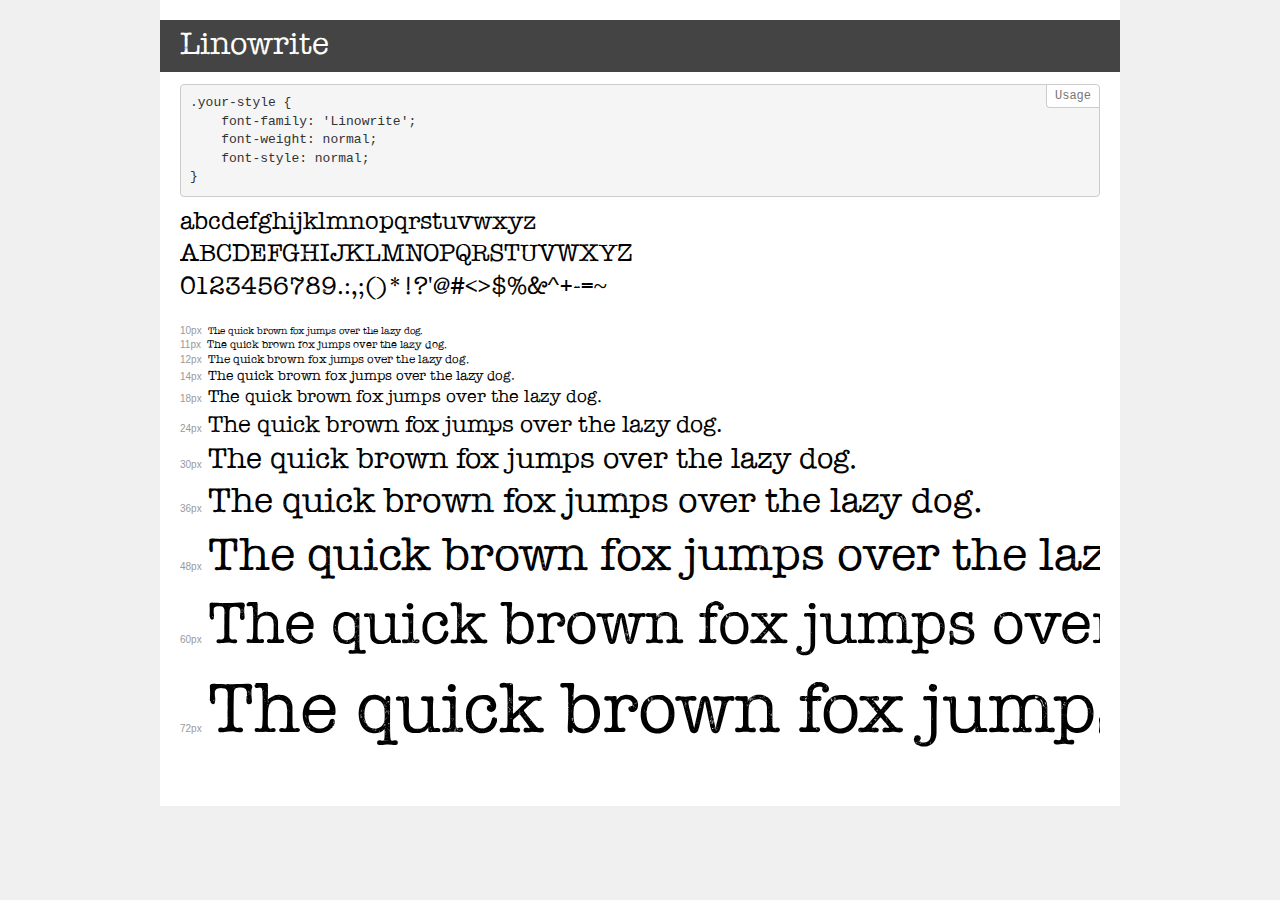
<file: assets/fonts/demo.html>
<!DOCTYPE html>
<html lang="en">
<head>
    <meta charset="utf-8">
    <meta http-equiv="X-UA-Compatible" content="IE=edge">
    <meta name="viewport" content="width=device-width, initial-scale=1">
    <meta name="robots" content="noindex, noarchive">
    <meta name="format-detection" content="telephone=no">
    <title>Transfonter demo</title>
    <link href="stylesheet.css" rel="stylesheet">
    <style>
        /*
        http://meyerweb.com/eric/tools/css/reset/
        v2.0 | 20110126
        License: none (public domain)
        */
        html, body, div, span, applet, object, iframe,
        h1, h2, h3, h4, h5, h6, p, blockquote, pre,
        a, abbr, acronym, address, big, cite, code,
        del, dfn, em, img, ins, kbd, q, s, samp,
        small, strike, strong, sub, sup, tt, var,
        b, u, i, center,
        dl, dt, dd, ol, ul, li,
        fieldset, form, label, legend,
        table, caption, tbody, tfoot, thead, tr, th, td,
        article, aside, canvas, details, embed,
        figure, figcaption, footer, header, hgroup,
        menu, nav, output, ruby, section, summary,
        time, mark, audio, video {
            margin: 0;
            padding: 0;
            border: 0;
            font-size: 100%;
            font: inherit;
            vertical-align: baseline;
        }
        /* HTML5 display-role reset for older browsers */
        article, aside, details, figcaption, figure,
        footer, header, hgroup, menu, nav, section {
            display: block;
        }
        body {
            line-height: 1;
        }
        ol, ul {
            list-style: none;
        }
        blockquote, q {
            quotes: none;
        }
        blockquote:before, blockquote:after,
        q:before, q:after {
            content: '';
            content: none;
        }
        table {
            border-collapse: collapse;
            border-spacing: 0;
        }
        /* demo styles */
        body {
            background: #f0f0f0;
            color: #000;
        }
        .page {
            background: #fff;
            width: 920px;
            margin: 0 auto;
            padding: 20px 20px 0 20px;
            overflow: hidden;
        }
        .font-container {
            overflow-x: auto;
            overflow-y: hidden;
            margin-bottom: 40px;
            line-height: 1.3;
            white-space: nowrap;
            padding-bottom: 5px;
        }
        h1 {
            position: relative;
            background: #444;
            font-size: 32px;
            color: #fff;
            padding: 10px 20px;
            margin: 0 -20px 12px -20px;
        }
        .letters {
            font-size: 25px;
            margin-bottom: 20px;
        }
        .s10:before {
            content: '10px';
        }
        .s11:before {
            content: '11px';
        }
        .s12:before {
            content: '12px';
        }
        .s14:before {
            content: '14px';
        }
        .s18:before {
            content: '18px';
        }
        .s24:before {
            content: '24px';
        }
        .s30:before {
            content: '30px';
        }
        .s36:before {
            content: '36px';
        }
        .s48:before {
            content: '48px';
        }
        .s60:before {
            content: '60px';
        }
        .s72:before {
            content: '72px';
        }
        .s10:before, .s11:before, .s12:before, .s14:before,
        .s18:before, .s24:before, .s30:before, .s36:before,
        .s48:before, .s60:before, .s72:before {
            font-family: Arial, sans-serif;
            font-size: 10px;
            font-weight: normal;
            font-style: normal;
            color: #999;
            padding-right: 6px;
        }
        pre {
            display: block;
            position: relative;
            padding: 9px;
            margin: 0 0 10px;
            font-family: Monaco, Menlo, Consolas, "Courier New", monospace;
            font-size: 13px;
            line-height: 1.428571429;
            color: #333;
            font-weight: normal;
            font-style: normal;
            background-color: #f5f5f5;
            border: 1px solid #ccc;
            overflow-x: auto;
            border-radius: 4px;
        }
        pre:after {
            display: block;
            position: absolute;
            right: 0;
            top: 0;
            content: 'Usage';
            line-height: 1;
            padding: 5px 8px;
            font-size: 12px;
            color: #767676;
            background-color: #fff;
            border: 1px solid #ccc;
            border-right: none;
            border-top: none;
            border-radius: 0 4px 0 4px;
            z-index: 10;
        }
        /* responsive */
        @media (max-width: 959px) {
            .page {
                width: auto;
                margin: 0;
            }
        }
    </style>
</head>
<body>
<div class="page">
    <div class="demo">
        <h1 style="font-family: 'Linowrite'; font-weight: normal; font-style: normal;">Linowrite</h1>
        <pre>.your-style {
    font-family: 'Linowrite';
    font-weight: normal;
    font-style: normal;
}</pre>
        <div class="font-container" style="font-family: 'Linowrite'; font-weight: normal; font-style: normal;">
            <p class="letters">
                abcdefghijklmnopqrstuvwxyz<br>
ABCDEFGHIJKLMNOPQRSTUVWXYZ<br>
                0123456789.:,;()*!?'@#<>$%&^+-=~
            </p>
            <p class="s10" style="font-size: 10px;">The quick brown fox jumps over the lazy dog.</p>
            <p class="s11" style="font-size: 11px;">The quick brown fox jumps over the lazy dog.</p>
            <p class="s12" style="font-size: 12px;">The quick brown fox jumps over the lazy dog.</p>
            <p class="s14" style="font-size: 14px;">The quick brown fox jumps over the lazy dog.</p>
            <p class="s18" style="font-size: 18px;">The quick brown fox jumps over the lazy dog.</p>
            <p class="s24" style="font-size: 24px;">The quick brown fox jumps over the lazy dog.</p>
            <p class="s30" style="font-size: 30px;">The quick brown fox jumps over the lazy dog.</p>
            <p class="s36" style="font-size: 36px;">The quick brown fox jumps over the lazy dog.</p>
            <p class="s48" style="font-size: 48px;">The quick brown fox jumps over the lazy dog.</p>
            <p class="s60" style="font-size: 60px;">The quick brown fox jumps over the lazy dog.</p>
            <p class="s72" style="font-size: 72px;">The quick brown fox jumps over the lazy dog.</p>
        </div>
    </div>
</div>
</body>
</html>
</file>
<file: assets/fonts/stylesheet.css>
@font-face {
    font-family: 'Linowrite';
    src: url('LW.woff2') format('woff2'),
        url('LW.woff') format('woff');
    font-weight: normal;
    font-style: normal;
    font-display: swap;
}
</file>
